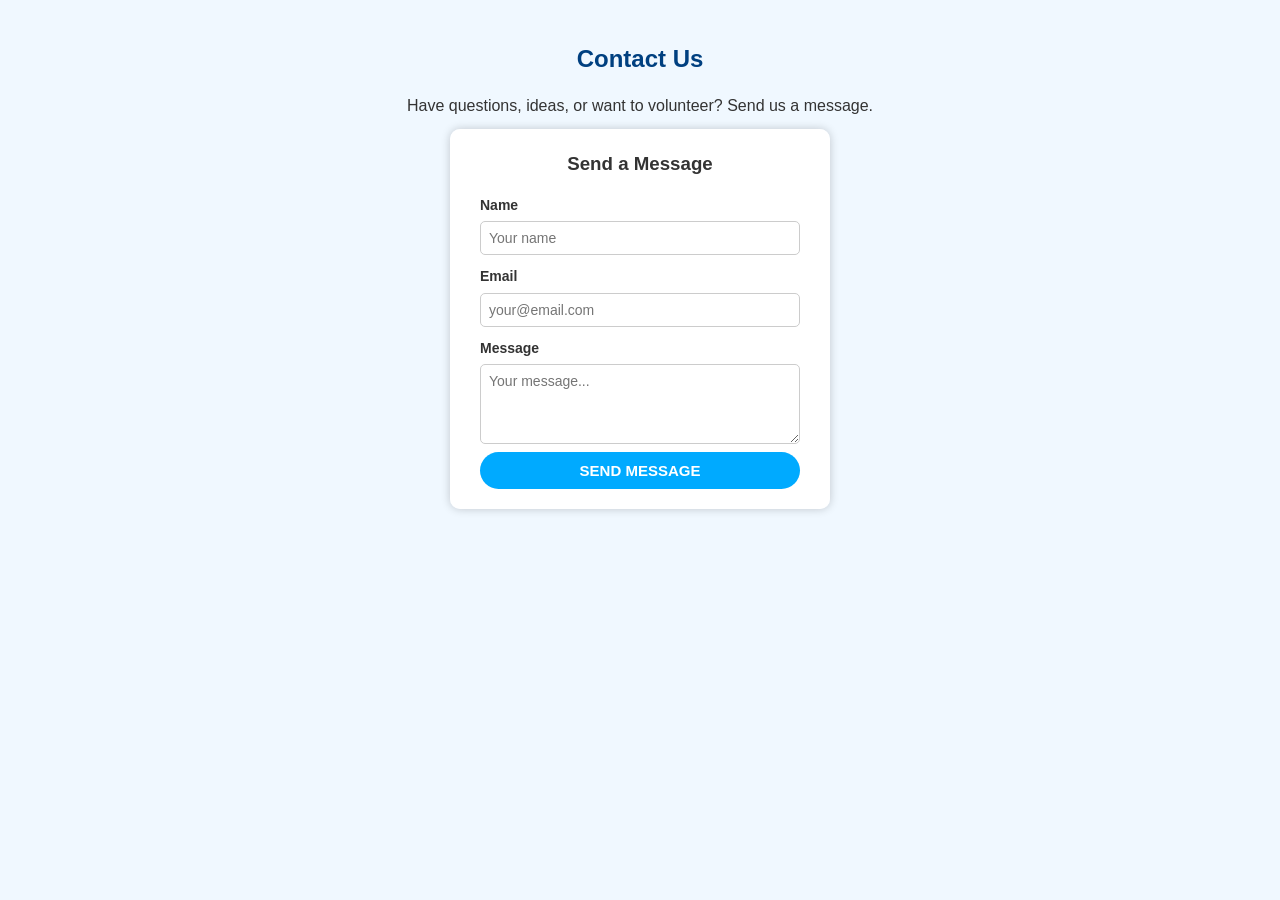
<file: hemanth web/contact.html>
<!DOCTYPE html>
<html lang="en">
<head>
  <meta charset="UTF-8">
  <title>Contact - Annapoorna Seva</title>
  <meta name="viewport" content="width=device-width, initial-scale=1.0">
  <link rel="stylesheet" href="style.css">
</head>
<body>

  <!-- Navbar -->

  <main>
    <section class="section" id="contact">
      <h2>Contact Us</h2>
      <p class="centered">Have questions, ideas, or want to volunteer? Send us a message.</p>
      <div class="form-container">
        <h3>Send a Message</h3>
        <form id="contactForm">
          <label for="cname">Name</label>
          <input type="text" id="cname" name="name" placeholder="Your name" required minlength="2">

          <label for="cemail">Email</label>
          <input type="email" id="cemail" name="email" placeholder="your@email.com" required>

          <label for="cmsg">Message</label>
          <textarea id="cmsg" name="message" placeholder="Your message..." required minlength="10"></textarea>

          <button type="submit" class="btn-pill full-width">SEND MESSAGE</button>
        </form>
      </div>
    </section>
  </main>

  <!-- Footer -->

</body>
</html>
</file>
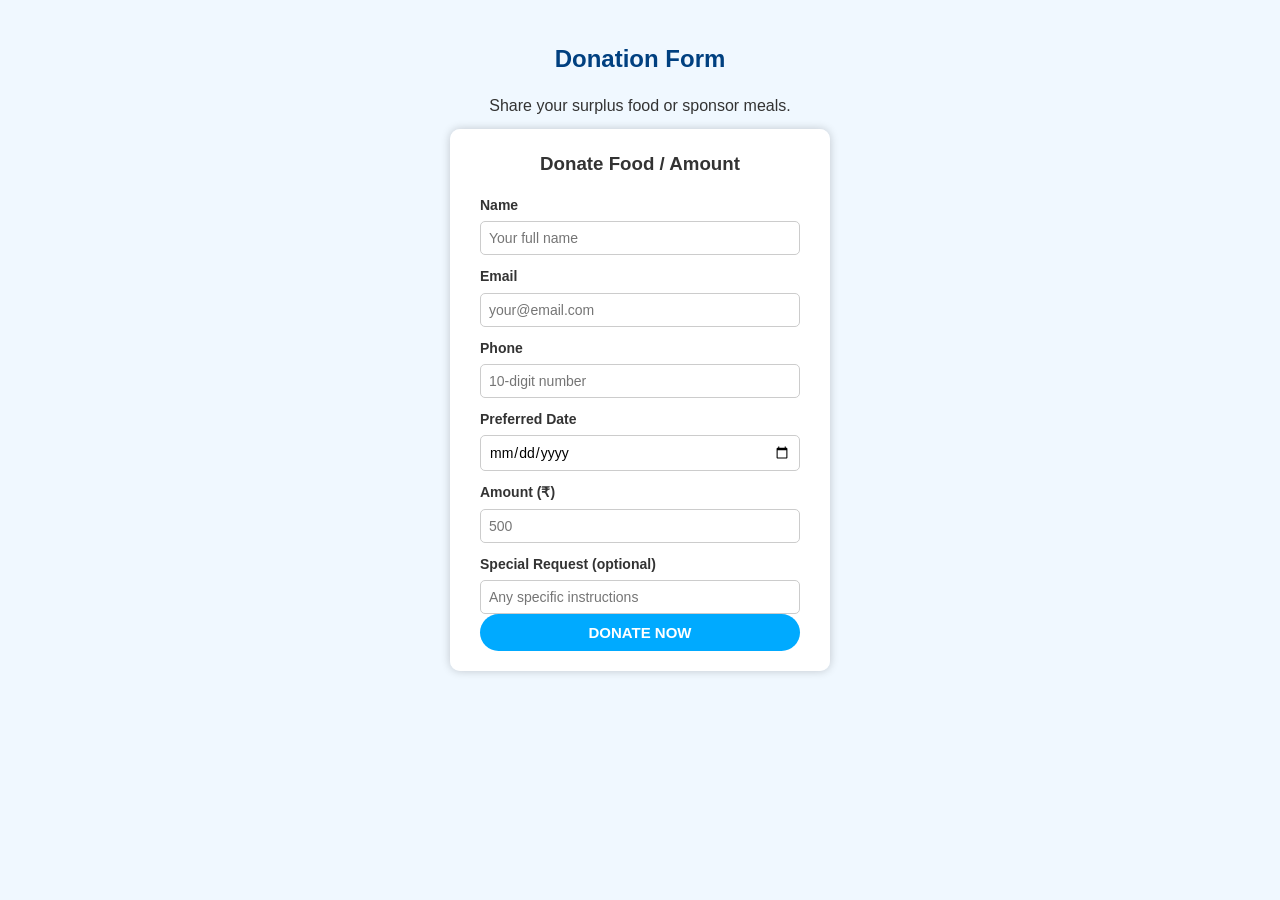
<file: hemanth web/donation.html>
<!DOCTYPE html>
<html lang="en">
<head>
  <meta charset="UTF-8">
  <title>Donation - Annapoorna Seva</title>
  <meta name="viewport" content="width=device-width, initial-scale=1.0">
  <link rel="stylesheet" href="style.css">
</head>
<body>

  <!-- Navbar -->

  <main>
    <section class="section" id="donate">
      <h2>Donation Form</h2>
      <p class="centered">Share your surplus food or sponsor meals.</p>
      <div class="form-container">
        <h3>Donate Food / Amount</h3>
        <form id="donationForm">
          <label for="dname">Name</label>
          <input type="text" id="dname" name="name" placeholder="Your full name" required>

          <label for="demail">Email</label>
          <input type="email" id="demail" name="email" placeholder="your@email.com" required>

          <label for="dphone">Phone</label>
          <input type="tel" id="dphone" name="phone" placeholder="10-digit number" pattern="[0-9]{10}" required>

          <label for="ddate">Preferred Date</label>
          <input type="date" id="ddate" name="date" required>

          <label for="damount">Amount (₹)</label>
          <input type="number" id="damount" name="amount" placeholder="500" min="100" step="50" required>

          <label for="dreq">Special Request (optional)</label>
          <input type="text" id="dreq" name="requestText" placeholder="Any specific instructions">

          <button type="submit" class="btn-pill full-width">DONATE NOW</button>
        </form>
      </div>
    </section>
  </main>

  <!-- Footer -->

</body>
</html>
</file>
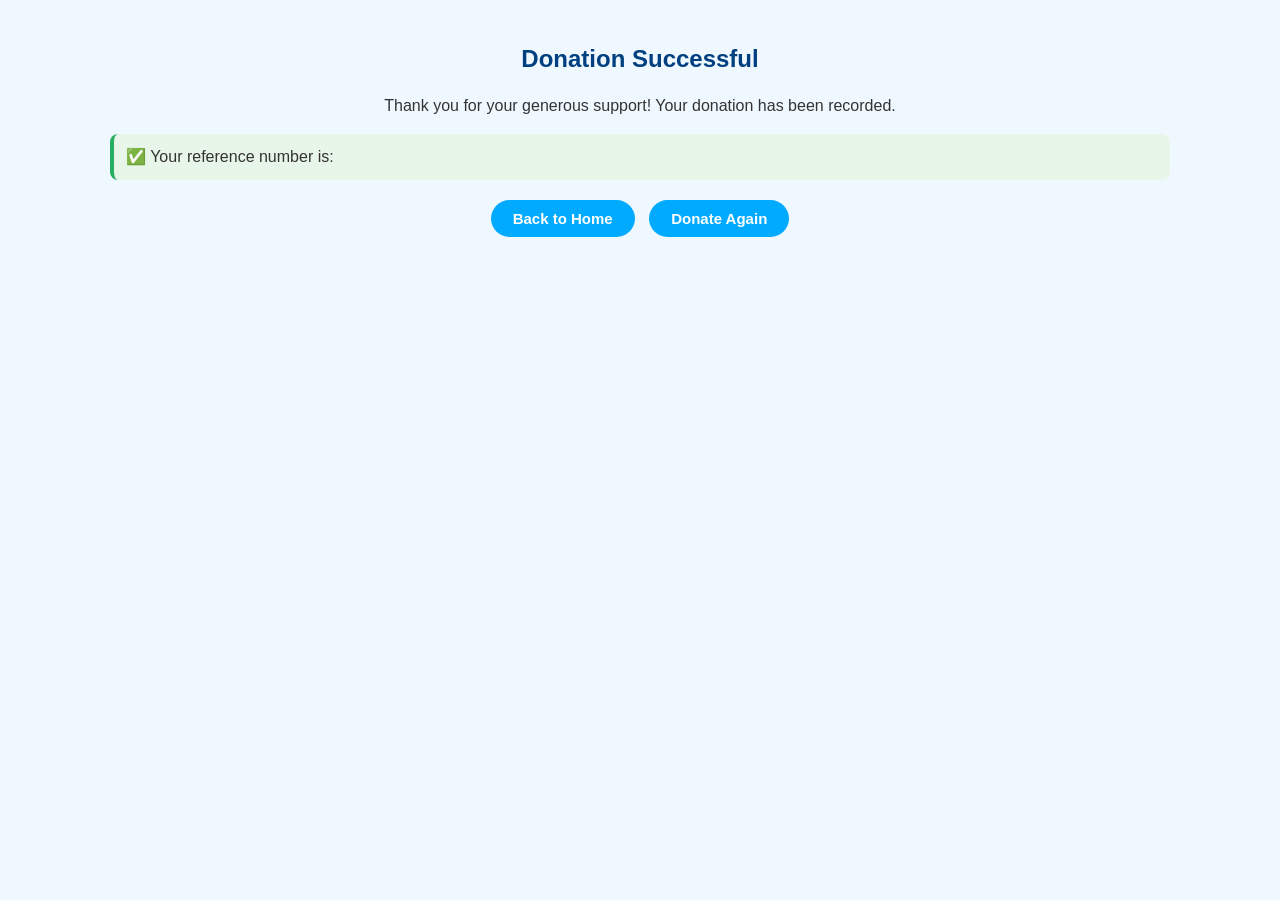
<file: hemanth web/donationsu.html>
<!DOCTYPE html>
<html lang="en">
<head>
  <meta charset="UTF-8">
  <title>Donation Successful - Annapoorna Seva</title>
  <meta name="viewport" content="width=device-width, initial-scale=1.0">
  <link rel="stylesheet" href="style.css">
</head>
<body>

  <!-- Navbar -->

  <main>
    <section class="section">
      <h2>Donation Successful</h2>
      <p class="centered">
        Thank you for your generous support! Your donation has been recorded.
      </p>
      <div class="success-box" style="display:block;">
        ✅ Your reference number is: <span id="donationRef"></span>
      </div>
      <div class="centered" style="margin-top:20px;">
        <button class="btn-pill" onclick="window.location.href='index.html'">Back to Home</button>
        <button class="btn-pill" style="margin-left:10px;" onclick="window.location.href='donation.html'">Donate Again</button>
      </div>
    </section>
  </main>

  <!-- Footer -->

</body>
</html>
</file>
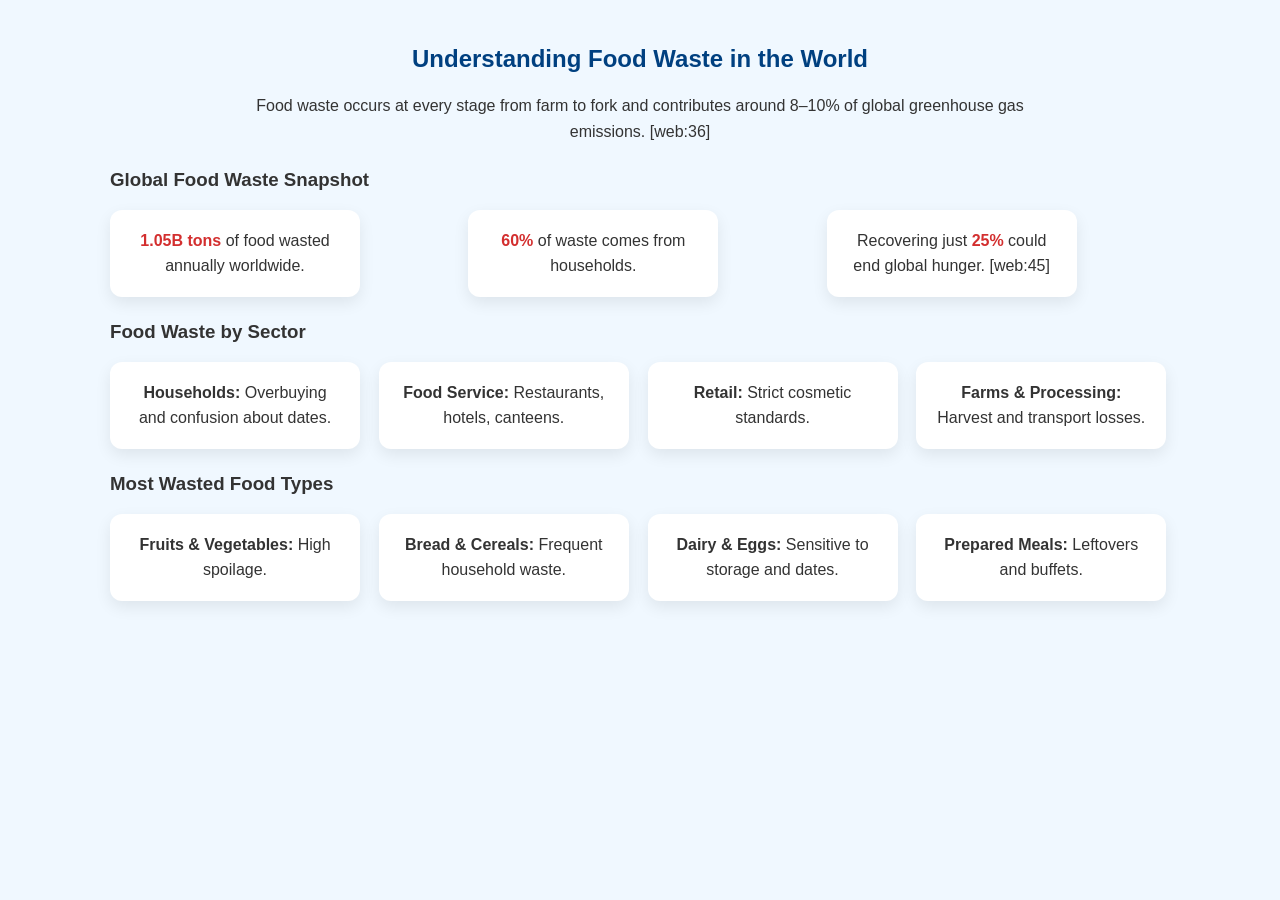
<file: hemanth web/food-waste.html>
<!DOCTYPE html>
<html lang="en">
<head>
  <meta charset="UTF-8">
  <title>Food Waste - Annapoorna Seva</title>
  <meta name="viewport" content="width=device-width, initial-scale=1.0">
  <link rel="stylesheet" href="style.css">
</head>
<body>

  <!-- Navbar -->

  <main>
    <section class="section" id="foodwaste">
      <h2>Understanding Food Waste in the World</h2>
      <p class="centered">
        Food waste occurs at every stage from farm to fork and contributes around 8–10% of global greenhouse gas emissions. [web:36]
      </p>

      <h3 class="section-subtitle">Global Food Waste Snapshot</h3>
      <div class="stats-grid">
        <div class="card">
          <p><span class="highlight">1.05B tons</span> of food wasted annually worldwide.</p>
        </div>
        <div class="card">
          <p><span class="highlight">60%</span> of waste comes from households.</p>
        </div>
        <div class="card">
          <p>Recovering just <span class="highlight">25%</span> could end global hunger. [web:45]</p>
        </div>
      </div>

      <h3 class="section-subtitle">Food Waste by Sector</h3>
      <div class="sectors-grid">
        <div class="card"><strong>Households:</strong> Overbuying and confusion about dates.</div>
        <div class="card"><strong>Food Service:</strong> Restaurants, hotels, canteens.</div>
        <div class="card"><strong>Retail:</strong> Strict cosmetic standards.</div>
        <div class="card"><strong>Farms & Processing:</strong> Harvest and transport losses.</div>
      </div>

      <h3 class="section-subtitle">Most Wasted Food Types</h3>
      <div class="types-grid">
        <div class="card"><strong>Fruits & Vegetables:</strong> High spoilage.</div>
        <div class="card"><strong>Bread & Cereals:</strong> Frequent household waste.</div>
        <div class="card"><strong>Dairy & Eggs:</strong> Sensitive to storage and dates.</div>
        <div class="card"><strong>Prepared Meals:</strong> Leftovers and buffets.</div>
      </div>
    </section>
  </main>

  <!-- Footer -->

</body>
</html>
</file>
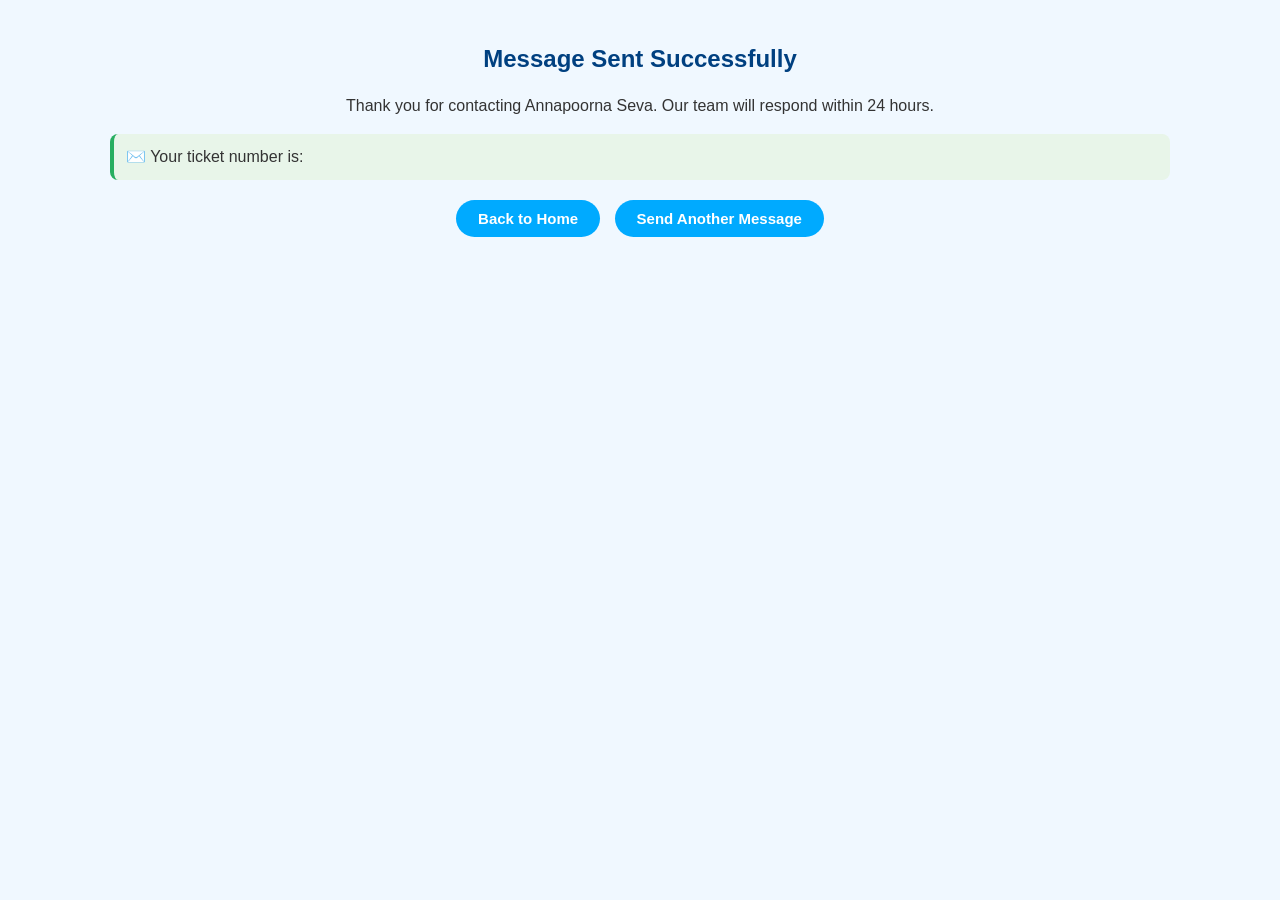
<file: hemanth web/message.html>
<!DOCTYPE html>
<html lang="en">
<head>
  <meta charset="UTF-8">
  <title>Message Sent - Annapoorna Seva</title>
  <meta name="viewport" content="width=device-width, initial-scale=1.0">
  <link rel="stylesheet" href="style.css">
</head>
<body>

  <!-- Navbar -->

  <main>
    <section class="section">
      <h2>Message Sent Successfully</h2>
      <p class="centered">
        Thank you for contacting Annapoorna Seva. Our team will respond within 24 hours.
      </p>
      <div class="success-box" style="display:block;">
        ✉️ Your ticket number is: <span id="messageTicket"></span>
      </div>
      <div class="centered" style="margin-top:20px;">
        <button class="btn-pill" onclick="window.location.href='index.html'">Back to Home</button>
        <button class="btn-pill" style="margin-left:10px;" onclick="window.location.href='contact.html'">Send Another Message</button>
      </div>
    </section>
  </main>

  <!-- Footer -->

</body>
</html>
</file>
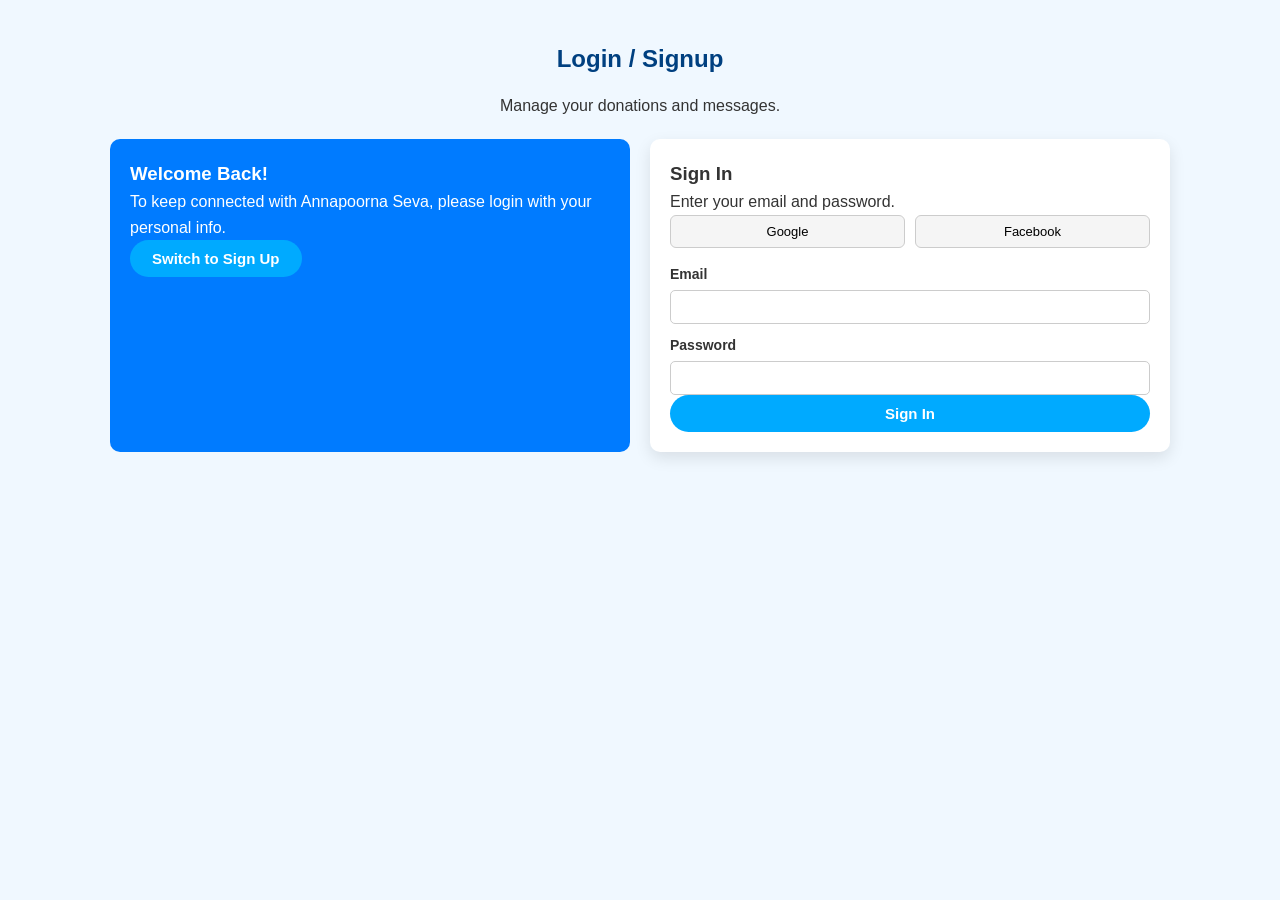
<file: hemanth web/signin.html>
<!DOCTYPE html>
<html lang="en">
<head>
  <meta charset="UTF-8">
  <title>Login / Signup - Annapoorna Seva</title>
  <meta name="viewport" content="width=device-width, initial-scale=1.0">
  <link rel="stylesheet" href="style.css">
  
</head>
<body>


  <!-- Navbar -->

  <main>
    <section class="section" id="login">
      <h2>Login / Signup</h2>
      
      <p class="centered">Manage your donations and messages.</p>
      <div class="auth-box">
        <div class="auth-left">
          <h3 id="authLeftTitle">Welcome Back!</h3>
          <p id="authLeftText">
            To keep connected with Annapoorna Seva, please login with your personal info.
          </p>
          <button class="btn-pill auth-toggle" onclick="toggleAuthMode()">
            Switch to Sign Up
            <form action="index.html">
          </button>
        </div>
        <div class="auth-right">
          <h3 id="authRightTitle">Sign In</h3>
          <p id="authRightText">Enter your email and password.</p>
          <div class="social-login">
            <button type="button" onclick="socialLogin('Google')">Google</button>
            <button type="button" onclick="socialLogin('Facebook')">Facebook</button>
          </div>
          <form id="authForm">
            <label for="aemail">Email</label>
            <input type="email" id="aemail" required>

            <label for="apass">Password</label>
            <input type="password" id="apass" required minlength="6">

            <label for="arole" id="roleLabel" style="display:none;margin-top:5px;">Role</label>
            <select id="arole" style="display:none;">
              <option value="donor">Donor</option>
              <option value="volunteer">Volunteer</option>
              <option value="admin">Admin</option>
            </select>

            <button type="submit" class="btn-pill full-width" id="authBtn" >Sign In</button>
          </form>
          <div class="success-box" id="authSuccess">
            👤 Logged in as <span id="authUser"></span> (<span id="authRole"></span>)
            </form>
          </div>
        </div>
      </div>
    </section>
  </main>

  <!-- Footer -->

</body>
</html>
</file>
<file: hemanth web/style.css>
* {
  box-sizing: border-box;
  margin: 0;
  padding: 0;
  font-family: 'Segoe UI', Arial, sans-serif;
}

body {
  background-color: #f0f8ff;
  color: #333;
  line-height: 1.6;
  scroll-behavior: smooth;
}

body.dark {
  background-color: #0f172a;
  color: #e5e7eb;
}

a { text-decoration: none; color: inherit; }

/* Navbar */
.navbar {
  background-color: #004080;
  color: white;
  padding: 10px 30px;
  display: flex;
  justify-content: space-between;
  align-items: center;
  position: sticky;
  top: 0;
  z-index: 1000;
  box-shadow: 0 2px 8px rgba(0,0,0,0.25);
  backdrop-filter: blur(10px);
}
.navbar-left {
  display: flex;
  align-items: center;
  gap: 10px;
}
.navbar-left img {
  height: 40px;
  width: 40px;
  border-radius: 50%;
}
.navbar-links a {
  color: white;
  margin: 0 8px;
  font-weight: 600;
  padding: 6px 10px;
  border-radius: 999px;
  transition: background 0.3s;
  font-size: 14px;
  position: relative;
}
.navbar-links a:hover,
.navbar-links a.active {
  background-color: rgba(255,255,255,0.08);
}
.navbar-links a::after {
  content: "";
  position: absolute;
  left: 10px;
  right: 10px;
  bottom: 2px;
  height: 2px;
  background: #facc15;
  border-radius: 999px;
  transform: scaleX(0);
  transform-origin: center;
  transition: transform 0.2s;
}
.navbar-links a:hover::after,
.navbar-links a.active::after {
  transform: scaleX(1);
}
.nav-right {
  display: flex;
  align-items: center;
  gap: 10px;
}
.nav-search { position: relative; }
.nav-search input {
  padding: 6px 26px 6px 10px;
  border-radius: 999px;
  border: none;
  font-size: 13px;
}
.nav-search span {
  position: absolute;
  right: 8px;
  top: 50%;
  transform: translateY(-50%);
  font-size: 12px;
}
.toggle-wrapper {
  display: flex;
  align-items: center;
  gap: 6px;
  color: #e5e7eb;
  font-size: 12px;
}
.toggle-btn {
  width: 38px;
  height: 20px;
  border-radius: 999px;
  background: #e5e7eb;
  position: relative;
  cursor: pointer;
}
.toggle-circle {
  width: 18px;
  height: 18px;
  border-radius: 50%;
  background: #004080;
  position: absolute;
  top: 1px;
  left: 1px;
  transition: transform 0.2s;
}
body.dark .toggle-btn { background: #1f2937; }
body.dark .toggle-circle { transform: translateX(18px); background: #fbbf24; }

/* Hero */
.hero {
  min-height: 75vh;
  display: flex;
  justify-content: center;
  align-items: center;
  text-align: center;
  padding: 40px 20px;
  color: white;
}

/* Upgraded hero layout */
.hero-split {
  background: linear-gradient(135deg, rgba(0,64,128,0.9), rgba(0,160,255,0.85));
  color: #f9fafb;
  text-shadow: none;
  flex-direction: row;
  align-items: stretch;
  gap: 30px;
}
.hero-left,
.hero-right {
  flex: 1 1 0;
  max-width: 520px;
}
.hero-left {
  text-align: left;
}
.hero-left h1 {
  font-size: 40px;
  line-height: 1.2;
  margin-bottom: 12px;
}
.hero-subtext {
  font-size: 15px;
  margin-bottom: 18px;
}
.hero-ctas {
  display: flex;
  flex-wrap: wrap;
  gap: 10px;
  margin-bottom: 10px;
}
.hero-secondary {
  background: #ffffff;
  color: #004080;
}
.hero-secondary:hover {
  background: #e5e7eb;
  color: #004080;
}
.hero-mini {
  font-size: 13px;
  opacity: 0.9;
  margin-top: 6px;
}
.hero-right {
  display: flex;
  flex-direction: column;
  align-items: center;
  gap: 12px;
}
.hero-right img {
  width: 100%;
  max-width: 420px;
  height: auto;
  border-radius: 20px;
  box-shadow: 0 10px 25px rgba(0,0,0,0.4);
}
.hero-stats-card {
  width: 100%;
  max-width: 420px;
  background: rgba(15,23,42,0.9);
  border-radius: 16px;
  padding: 14px 16px;
  box-shadow: 0 10px 25px rgba(0,0,0,0.45);
  font-size: 14px;
}
.hero-stats-card h3 {
  margin-bottom: 6px;
  font-size: 16px;
}
.hero-stats-card p {
  margin: 2px 0;
}

/* Sections */
.section {
  padding: 40px 20px;
  max-width: 1100px;
  margin: 0 auto;
}
.section h2 {
  color: #004080;
  text-align: center;
  margin-bottom: 15px;
}
.centered {
  text-align: center;
  max-width: 800px;
  margin: 0 auto 10px;
}
.section-subtitle { margin-top: 20px; }

/* Buttons */
.btn-pill {
  padding: 10px 22px;
  border-radius: 999px;
  border: none;
  background: #00aaff;
  color: white;
  cursor: pointer;
  font-size: 15px;
  font-weight: 600;
  transition: transform 0.2s, box-shadow 0.2s;
}
.btn-pill:hover {
  transform: translateY(-2px);
  box-shadow: 0 6px 14px rgba(0,0,0,0.2);
}
.full-width { width: 100%; }

/* Cards */
.card-container {
  display: flex;
  flex-wrap: wrap;
  justify-content: center;
  gap: 20px;
}
.card {
  background: white;
  border-radius: 12px;
  box-shadow: 0 6px 16px rgba(0,0,0,0.08);
  padding: 18px;
  width: 250px;
  text-align: center;
}
body.dark .card {
  background: #111827;
  box-shadow: 0 6px 16px rgba(0,0,0,0.6);
}

/* Grids for food waste */
.stats-grid,
.sectors-grid,
.types-grid {
  display: grid;
  grid-template-columns: repeat(auto-fit, minmax(240px, 1fr));
  gap: 15px;
  margin-top: 15px;
}
.highlight { font-weight: bold; color: #d32f2f; }

/* Home stats strip */
.stats-strip {
  display: flex;
  flex-wrap: wrap;
  justify-content: center;
  gap: 20px;
  margin-top: 15px;
}
.stat-pill {
  background: #ff6b6b;
  color: white;
  border-radius: 999px;
  padding: 10px 18px;
  font-size: 14px;
  box-shadow: 0 4px 10px rgba(0,0,0,0.2);
}

/* Forms */
.form-container {
  background-color: rgba(255, 255, 255, 0.97);
  padding: 20px 30px;
  border-radius: 10px;
  box-shadow: 0 0 10px rgba(0,0,0,0.2);
  max-width: 380px;
  margin: 0 auto;
}
.form-container h3 {
  text-align: center;
  margin-bottom: 15px;
}
label {
  display: block;
  margin-top: 10px;
  font-weight: bold;
  font-size: 14px;
}
input,
textarea {
  width: 100%;
  padding: 8px;
  margin-top: 5px;
  border-radius: 5px;
  border: 1px solid #ccc;
  font-size: 14px;
  font-family: inherit;
}
textarea { resize: vertical; min-height: 80px; }
input.error,
textarea.error { border-color: #e74c3c; }
input.valid,
textarea.valid { border-color: #27ae60; }

/* Auth (signin) */
.auth-box {
  display: flex;
  flex-wrap: wrap;
  gap: 20px;
  margin-top: 20px;
}
.auth-left {
  flex: 1 1 260px;
  background-color: #007BFF;
  color: white;
  padding: 20px;
  border-radius: 10px;
}
.auth-right {
  flex: 1 1 260px;
  background-color: white;
  padding: 20px;
  border-radius: 10px;
  box-shadow: 0 6px 16px rgba(0,0,0,0.1);
}
.social-login {
  display: flex;
  gap: 10px;
  margin-bottom: 15px;
}
.social-login button {
  flex: 1;
  padding: 8px;
  border-radius: 6px;
  border: 1px solid #ccc;
  background: #f5f5f5;
  cursor: pointer;
  font-size: 13px;
}

/* About team */
.team-grid {
  display: grid;
  grid-template-columns: repeat(auto-fit, minmax(260px, 1fr));
  gap: 20px;
  margin-top: 20px;
}
.team-card {
  background: white;
  border-radius: 15px;
  box-shadow: 0 6px 16px rgba(0,0,0,0.1);
  overflow: hidden;
  cursor: pointer;
  transition: transform 0.2s;
}
.team-card:hover { transform: translateY(-5px); }
.team-img {
  width: 100%;
  height: 180px;
  background: url('https://images.pexels.com/photos/7342650/pexels-photo-7342650.jpeg?auto=compress&cs=tinysrgb&w=800') center/cover no-repeat;
}
.team-img.second {
  background: url('https://images.pexels.com/photos/6954163/pexels-photo-6954163.jpeg?auto=compress&cs=tinysrgb&w=800') center/cover no-repeat;
}
.team-img.third {
  background: url('https://images.pexels.com/photos/1181675/pexels-photo-1181675.jpeg?auto=compress&cs=tinysrgb&w=800') center/cover no-repeat;
}
.team-info { padding: 15px; text-align: center; }
.team-name { font-weight: bold; color: #004080; margin-bottom: 5px; }

/* Success boxes */
.success-box {
  margin-top: 15px;
  padding: 10px 12px;
  background: #e8f5e9;
  border-left: 4px solid #27ae60;
  border-radius: 8px;
  display: none;
}

/* Testimonials */
.testimonial-box {
  max-width: 600px;
  margin: 20px auto 0;
  background: white;
  border-radius: 15px;
  box-shadow: 0 10px 25px rgba(0,0,0,0.15);
  padding: 25px 20px 20px;
  text-align: center;
}
body.dark .testimonial-box { background: #0b1120; }
.testimonial-content img {
  width: 90px;
  height: 90px;
  border-radius: 50%;
  object-fit: cover;
  margin-bottom: 10px;
}
.testimonial-content p {
  font-style: italic;
  margin: 10px 0;
}
.testimonial-content h4 {
  margin-top: 5px;
  color: #004080;
}
body.dark .testimonial-content h4 { color: #60a5fa; }
.testimonial-content span {
  font-size: 13px;
  color: #666;
}
body.dark .testimonial-content span { color: #9ca3af; }
.testimonial-nav {
  margin-top: 15px;
  display: flex;
  justify-content: center;
  gap: 10px;
}
.testimonial-nav button {
  width: 36px;
  height: 36px;
  border-radius: 50%;
  border: none;
  background: #004080;
  color: white;
  cursor: pointer;
  font-size: 18px;
}
.testimonial-nav button:hover { background: #007bff; }

/* Gallery */
.gallery {
  margin-top: 15px;
  display: flex;
  flex-wrap: wrap;
  gap: 10px;
  justify-content: center;
}
.gallery img {
  width: 180px;
  height: 120px;
  object-fit: cover;
  border-radius: 10px;
  box-shadow: 0 4px 10px rgba(0,0,0,0.2);
  cursor: pointer;
  transition: transform 0.2s;
}
.gallery img:hover { transform: scale(1.03); }

/* Footer */
.footer {
  background-color: #004080;
  color: white;
  padding: 30px 20px;
  display: flex;
  flex-wrap: wrap;
  justify-content: space-between;
}
.footer div {
  margin-bottom: 15px;
  width: 220px;
}
.footer-bottom {
  text-align: center;
  background-color: #003366;
  padding: 8px;
  color: #ccc;
}

/* Floating help */
.chat-fab {
  position: fixed;
  bottom: 20px;
  right: 20px;
  background: linear-gradient(135deg, #ff6b6b, #ee5a52);
  color: white;
  border-radius: 999px;
  padding: 10px 16px;
  display: flex;
  align-items: center;
  gap: 6px;
  cursor: pointer;
  box-shadow: 0 10px 25px rgba(0,0,0,0.3);
  font-size: 13px;
  z-index: 2000;
}

/* Responsive */
@media (max-width: 900px) {
  .hero-split {
    flex-direction: column;
    text-align: center;
  }
  .hero-left {
    text-align: center;
  }
  .hero-ctas {
    justify-content: center;
  }
}
@media (max-width: 768px) {
  .navbar {
    flex-wrap: wrap;
    gap: 10px;
  }
  .navbar-links {
    width: 100%;
    text-align: center;
  }
  .navbar-links a {
    margin: 4px;
    display: inline-block;
  }
  .section {
    padding: 30px 15px;
  }
  .auth-box {
    flex-direction: column;
  }
  .footer {
    flex-direction: column;
    align-items: flex-start;
  }
}
</file>
